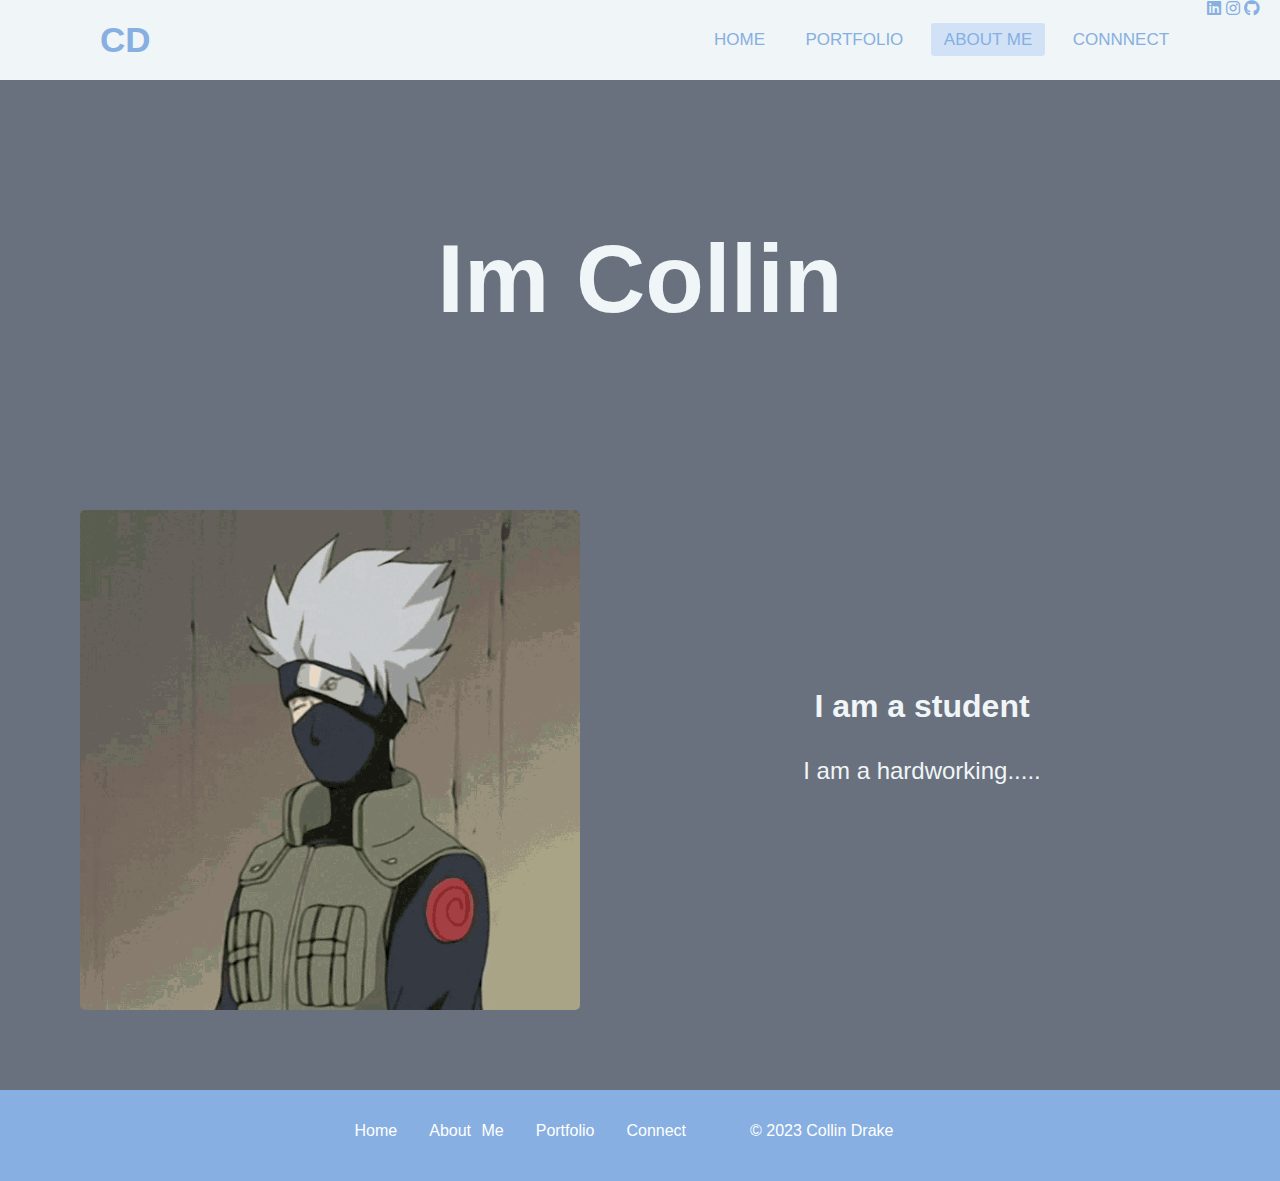
<file: homepage/pages/aboutme.html>
<!DOCTYPE html>
<html lang="en">
    <head>
        <meta charset="UTF-8">
        <title> Introduction </title>
        <meta name="viewport" content="width=device-width, initial-scale=1.0">
        <link rel="stylesheet" href="https://cdnjs.cloudflare.com/ajax/libs/font-awesome/6.4.0/css/all.min.css">
        <link rel="stylesheet" href="../css/aboutme.css">

    </head>
    <body>

        <nav>
            <input type="checkbox" id="check">
            <label for="check" class="checkbtn">
                <i class="fas fa-bar"></i>
            </label>

            <label class="logo"> CD </label>
            <ul>
                <a href="https://www.linkedin.com/in/cdrake77/"><i class="fab fa-linkedin"></i></a>
                <a href="https://www.instagram.com/cdrake_1/"><i class="fab fa-instagram"></i></a>
                <a href="https://github.com/cdrake1"><i class="fab fa-github"></i></a>

            </ul>

            <ul>
                <li><a href="../index.html"> Home </a></li>
                <li><a href="code.html"> Portfolio </a></li>
                <li><a class="active" href="#"> About Me </a></li>
                <li><a href="connect.html"> Connnect </a></li>
            </ul>

        </nav>


        <div class="name-intro">
            <h1>Im Collin</h1>
        </div>
        <div class="about-content">
            <div class="pic-content">
                <img src="../images/kakashi.gif" alt="#">
            </div>
            <div class="text-content">
                <h3>I am a student</h3>
                <p>I am a hardworking.....</p>
            </div>
        </div>
        
          

        

        <div class="footer-container">
            <div class="footer">
              <div class="footer-info footer-1">
                <a href="index.html">Home</a>
                <a href="pages/aboutme.html">About Me</a>
                <a href="pages/code.html">Portfolio</a>
                <a href="pages/connect.html">Connect</a>
              </div>
              <div class="footer-info footer-2">
                 <p style="text-decoration: none;">© 2023 Collin Drake</p>
               </div>
            </div>
        </div>

        

        
        
    </body>
</html>
</file>
<file: homepage/css/aboutme.css>
* {
    padding: 0;
    margin: 0;
    text-decoration: none;
    list-style: none;
    box-sizing: border-box;
  }
  
  
  /* Header CSS -------------------------------- */
  nav {
    background: #F0F5F7ff;
    height: 80px;
    width: 100%;
  }
  
  label.logo {
    color: #87AFE1ff;
    font-size: 35px;
    line-height: 80px;
    padding: 0 100px;
    font-weight: bold;
  }
  
  nav ul {
    float: right;
    margin-right: 20px;
  }
  
  nav ul li {
    display: inline-block;
    line-height: 80px;
    margin: 0 5px;
  }
  
  nav ul li a {
    color: #87AFE1ff;
    font-size: 17px;
    padding: 7px 13px;
    border-radius: 3px;
    text-transform: uppercase;
  }
  
  a.active,
  a:hover {
    background: rgb(209, 226, 247);
    transition: 0.5s;
  }
  
  .checkbtn {
    font-size: 30px;
    color: black;
    float: right;
    line-height: 80px;
    margin-right: 40px;
    cursor: pointer;
    display: none;
  }
  
  #check {
    display: none;
  }
  
  .logo, .fab, .fa-linkedin, .fa-instagram, .fa-github 
  {
      color: #87AFE1ff;
      
  }

  
  /* Body CSS---------------------------------- */

  body {
    background-color: #b7c9e2;
    font-family: 'Kanit', sans-serif;
    background-color: #6A717Eff;
    color: #F0F5F7ff;
  }
  
  .name-intro {
    text-align: center;
    margin: 3em;
    font-size: 3em;
  }
  
  .about-content {
    display: flex;
    justify-content: center;
    align-items: center;
    margin: 3em;
  }
  
  .pic-content {
    display: flex;
    align-items: center;
  }
  
  .pic-content img {
    margin: 2em;
    border-radius: 5px;
    height: 500px;
  }
  
  .text-content {
    flex-grow: 1;
    text-align: center;
    margin: 2em;
    margin-bottom: 5em;
  }
  
  .text-content h3 {
    font-size: 2em;
    font-weight: bold;
    margin-bottom: 1em;
  }
  
  .text-content p {
    font-size: 1.5em;
  }
  
  


  

  
  
  
  /* Footer CSS----------------------------- */
    /*footer basics/alignment*/
  .footer-container {
    background-color: #87AFE1ff;
    padding: 2rem 0;
      
  }
  

  /*footer basics*/
  .footer
  {
    width: 80%;
    height: 3vh;
    background-color: #87AFE1ff;
    color: white;
    display: flex;
    justify-content: center;
    flex-wrap: wrap;
    margin: 0 auto;
    position: sticky;
    bottom: 0;

  }

  /*footer organization*/
  .footer-info
  {
    display: flex;
    flex-direction: row;
    margin-right: 2rem;
  }

  .footer-info a {
    color: white;
    text-decoration: none;
    margin-right: 2rem;
    font-size: 16px;
    word-spacing: 6px;
      
  }
  
  .footer-info a:hover {
    color: rgb(195, 221, 253);
    background-color: #87AFE1ff;
    transition: 0.1s ease-out;
  }
  

  .unorderd_list{
    font-size: larger;
    word-spacing: 2px;
    width: 600px;
    margin: 2em; 
  }




  /* media ------------------------------*/

  /* Media Queries */
  @media (max-width: 952px) {
    label.logo {
      font-size: 30px;
      padding-left: 50px;
    }
    nav ul li a {
      font-size: 16px;
    }
  }
  
  @media (max-width: 50px) {
    .checkbtn {
      display: block;
    }
    ul {
      position: fixed;
      width: 100%;
      height: 100%;
      background: #87AFE1ff;
      top: 80px;
      left: -100%;
      text-align: center;
      transition: all .5s;
    }
    nav ul li {
      display: block;
      margin: 50px 0;
      line-height: 30px;
    }
    nav ul li a {
      font-size: 20px;
    }
    a:hover,
    a.active {
      background: none;
      color: #87AFE1ff;
    }
    #check:checked~ul {
      left: 0px;
    }
  }

  @media only screen and (max-width: 500px) {
    .masthead {
      padding: 3em 0;
    }
    .masthead-heading {
      font-size: 3em;
    }
    .content-footer {
      padding: 2em 2.5em;
    }
  }
</file>
